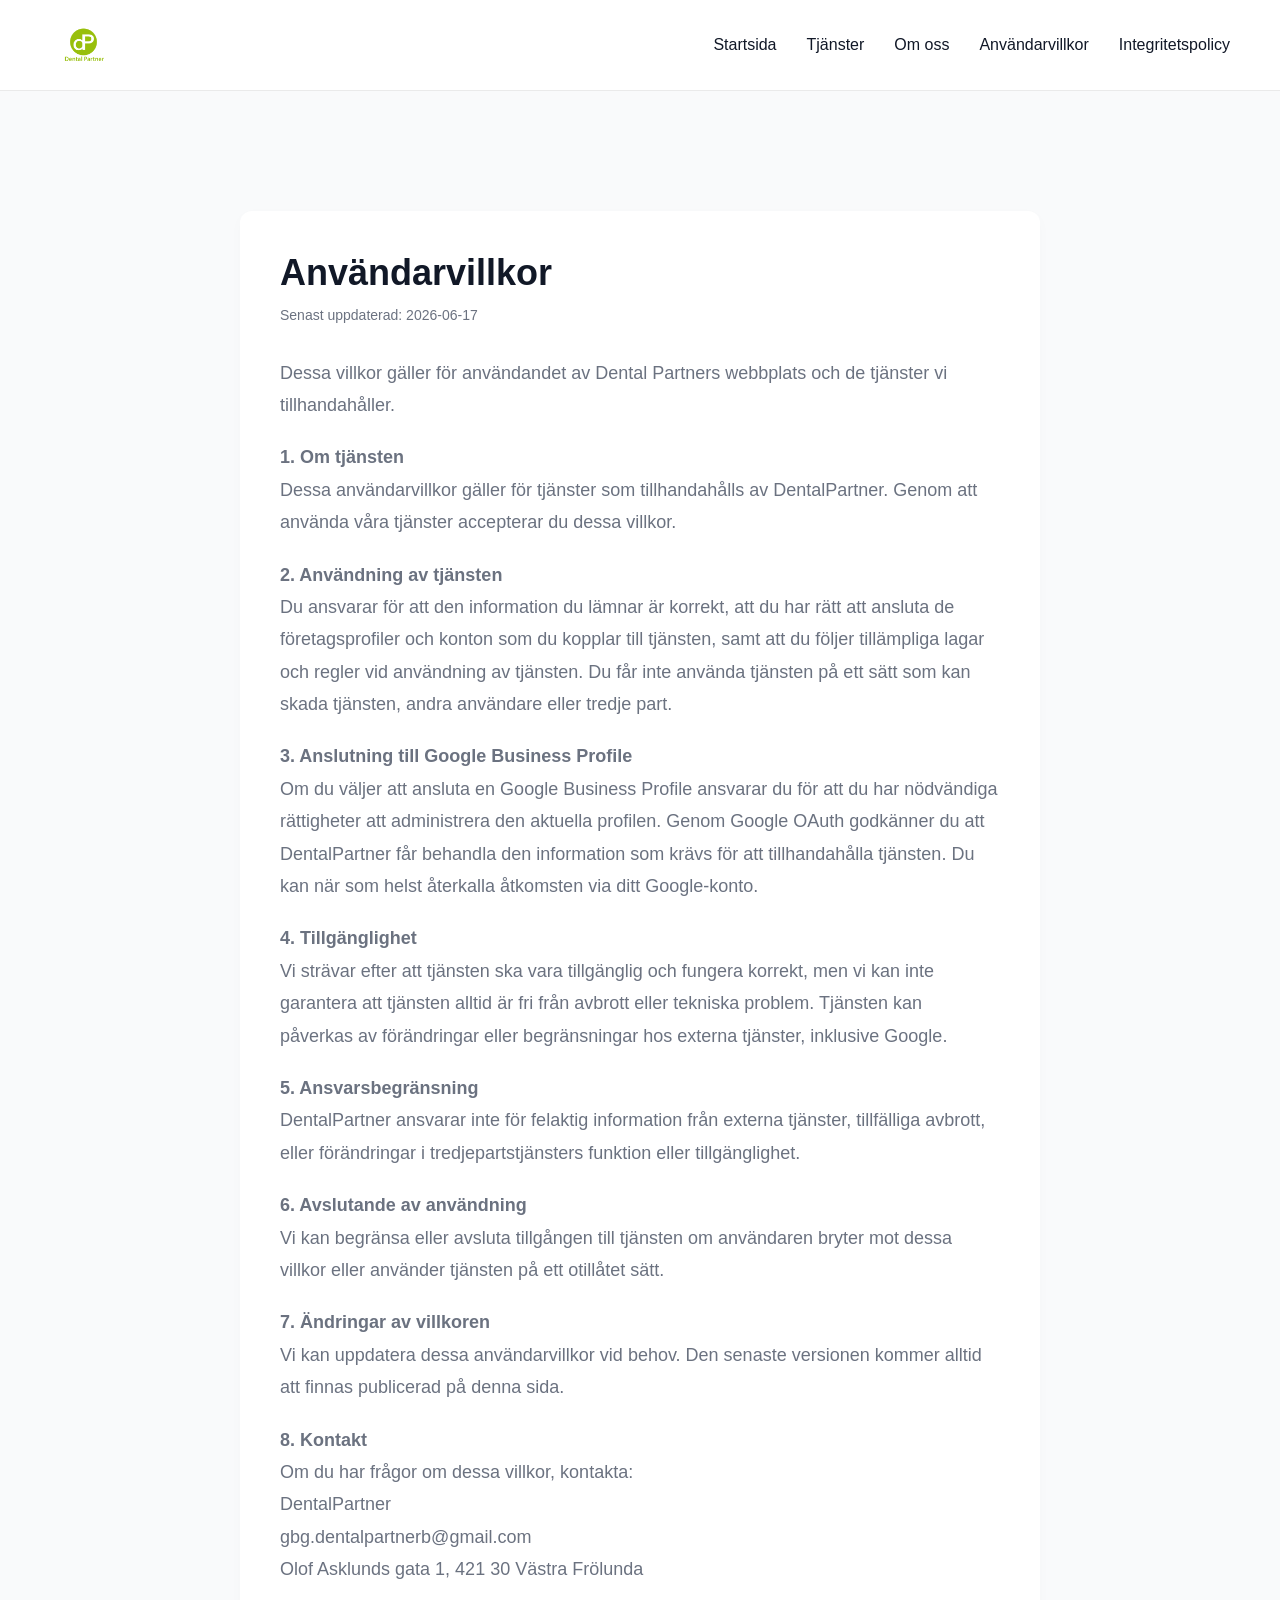
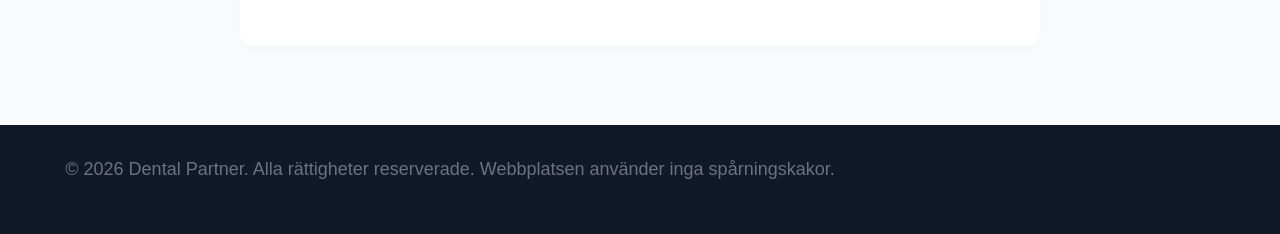
<file: anvandarvillkor.html>
<!DOCTYPE html>
<html lang="sv">
<head>
    <meta charset="UTF-8">
    <meta name="viewport" content="width=device-width, initial-scale=1.0, maximum-scale=1.0, user-scalable=no, viewport-fit=cover">
    <title>Användarvillkor | Dental Partner</title>
    <link rel="stylesheet" href="css/style.css">
</head>
<body>

    <header>
        <a href="index.html" class="logo">
            <img src="images/logo.png" alt="Dental Partner">
        </a>
        
        <div class="menu-toggle" id="mobile-menu">
            <span class="bar"></span>
            <span class="bar"></span>
            <span class="bar"></span>
        </div>

        <nav id="nav-menu">
            <a href="index.html">Startsida</a>
            <a href="tjanster.html">Tjänster</a>
            <a href="om-oss.html">Om oss</a>
            <a href="anvandarvillkor.html">Användarvillkor</a>
            <a href="integritetspolicy.html">Integritetspolicy</a>
        </nav>
    </header>

    <section class="bg-gray" style="padding-top: 120px; min-height: 70vh;">
        <div class="container" style="max-width: 800px; background: var(--color-bg-white); padding: 40px; border-radius: 12px; box-shadow: 0 4px 15px rgba(0,0,0,0.02);">
            <h1 style="font-size: 36px; margin-bottom: 10px;">Användarvillkor</h1>
            <p style="font-size: 14px; color: var(--color-text-muted); margin-bottom: 30px;">Senast uppdaterad: 2026-06-17</p>
            
            <div class="policy-content" style="color: var(--color-text-main); line-height: 1.8;">
                <p>Dessa villkor gäller för användandet av Dental Partners webbplats och de tjänster vi tillhandahåller.</p>
                
                <p><strong>1. Om tjänsten</strong><br>
                Dessa användarvillkor gäller för tjänster som tillhandahålls av DentalPartner. Genom att använda våra tjänster accepterar du dessa villkor.</p>

                <p><strong>2. Användning av tjänsten</strong><br>
                Du ansvarar för att den information du lämnar är korrekt, att du har rätt att ansluta de företagsprofiler och konton som du kopplar till tjänsten, samt att du följer tillämpliga lagar och regler vid användning av tjänsten. Du får inte använda tjänsten på ett sätt som kan skada tjänsten, andra användare eller tredje part.</p>

                <p><strong>3. Anslutning till Google Business Profile</strong><br>
                Om du väljer att ansluta en Google Business Profile ansvarar du för att du har nödvändiga rättigheter att administrera den aktuella profilen. Genom Google OAuth godkänner du att DentalPartner får behandla den information som krävs för att tillhandahålla tjänsten. Du kan när som helst återkalla åtkomsten via ditt Google-konto.</p>

                <p><strong>4. Tillgänglighet</strong><br>
                Vi strävar efter att tjänsten ska vara tillgänglig och fungera korrekt, men vi kan inte garantera att tjänsten alltid är fri från avbrott eller tekniska problem. Tjänsten kan påverkas av förändringar eller begränsningar hos externa tjänster, inklusive Google.</p>

                <p><strong>5. Ansvarsbegränsning</strong><br>
                DentalPartner ansvarar inte för felaktig information från externa tjänster, tillfälliga avbrott, eller förändringar i tredjepartstjänsters funktion eller tillgänglighet.</p>

                <p><strong>6. Avslutande av användning</strong><br>
                Vi kan begränsa eller avsluta tillgången till tjänsten om användaren bryter mot dessa villkor eller använder tjänsten på ett otillåtet sätt.</p>

                <p><strong>7. Ändringar av villkoren</strong><br>
                Vi kan uppdatera dessa användarvillkor vid behov. Den senaste versionen kommer alltid att finnas publicerad på denna sida.</p>

                <p><strong>8. Kontakt</strong><br>
                Om du har frågor om dessa villkor, kontakta:<br>
                DentalPartner<br>
                gbg.dentalpartnerb@gmail.com<br>
                Olof Asklunds gata 1, 421 30 Västra Frölunda</p>
            </div>
        </div>
    </section>

    <footer>
        <div class="container">
            <p>&copy; 2026 Dental Partner. Alla rättigheter reserverade. Webbplatsen använder inga spårningskakor.</p>
        </div>
    </footer>

    <script src="js/main.js"></script>
</body>
</html>
</file>
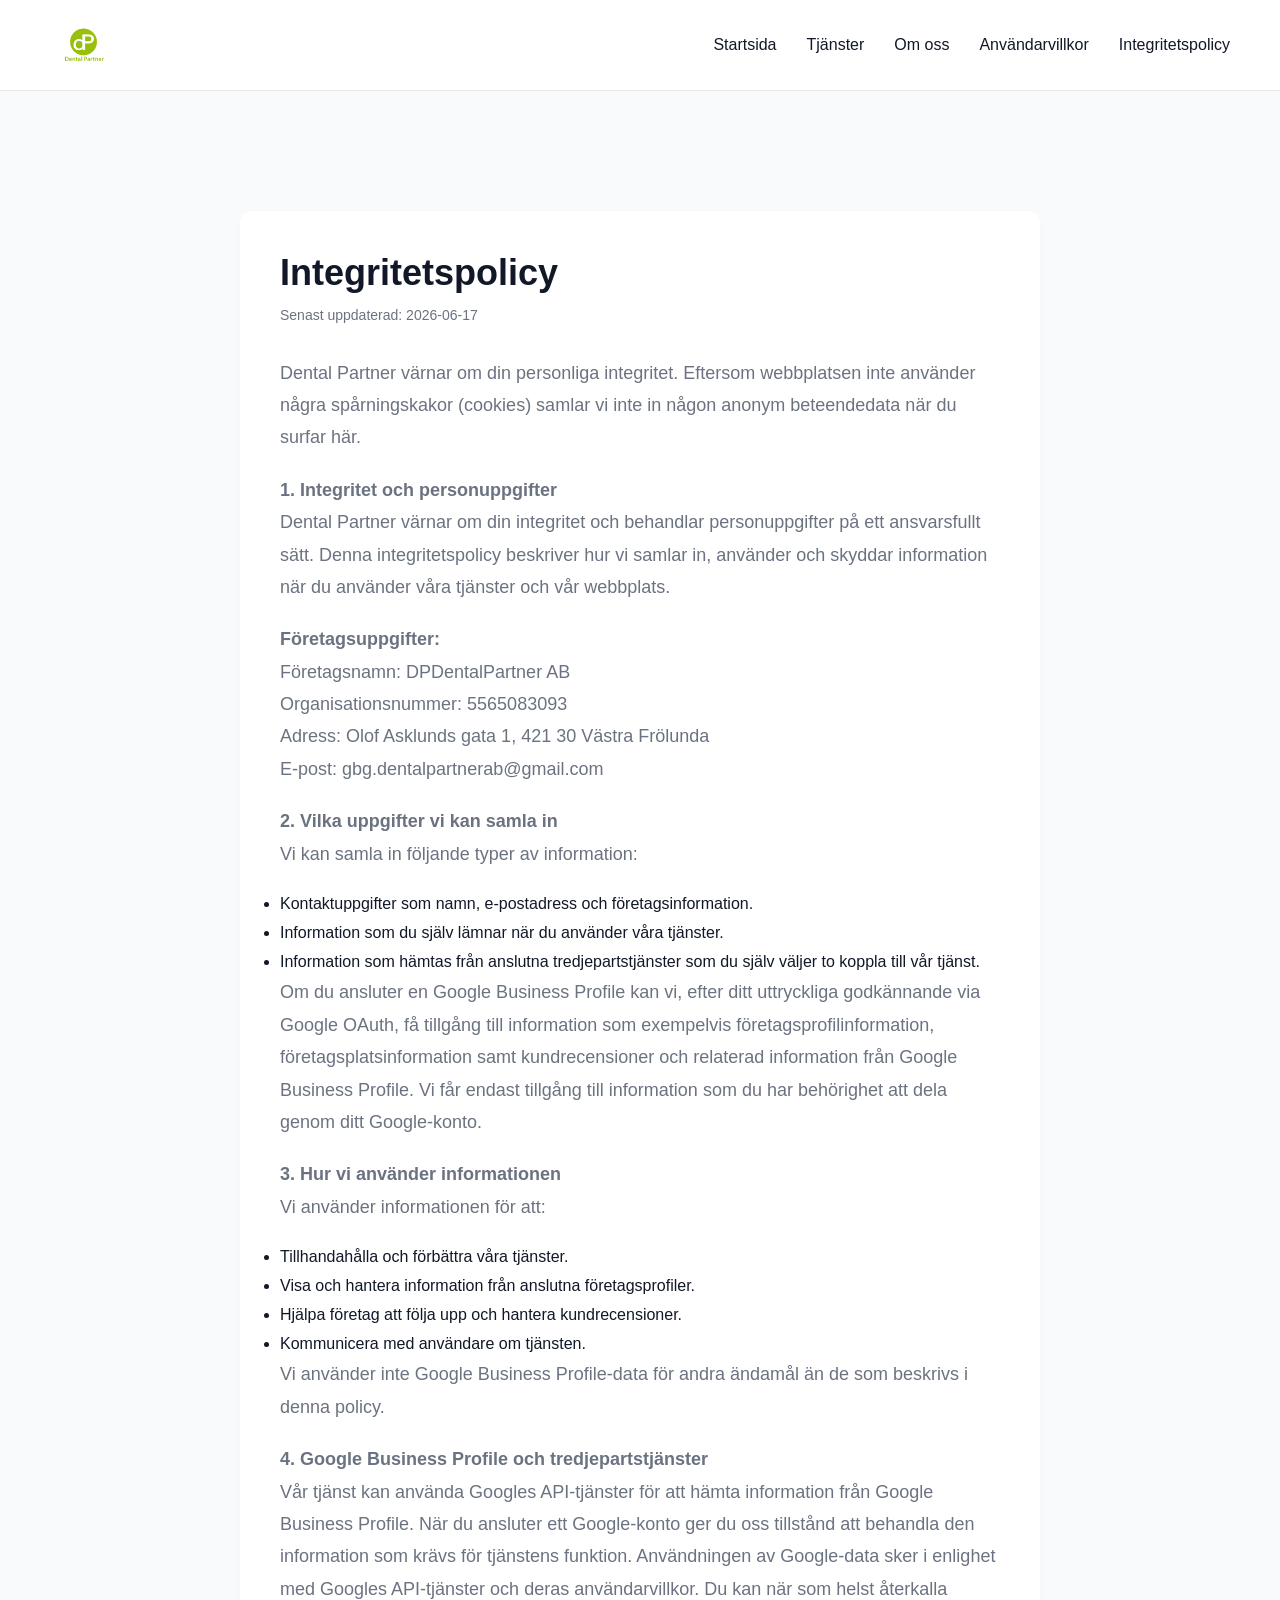
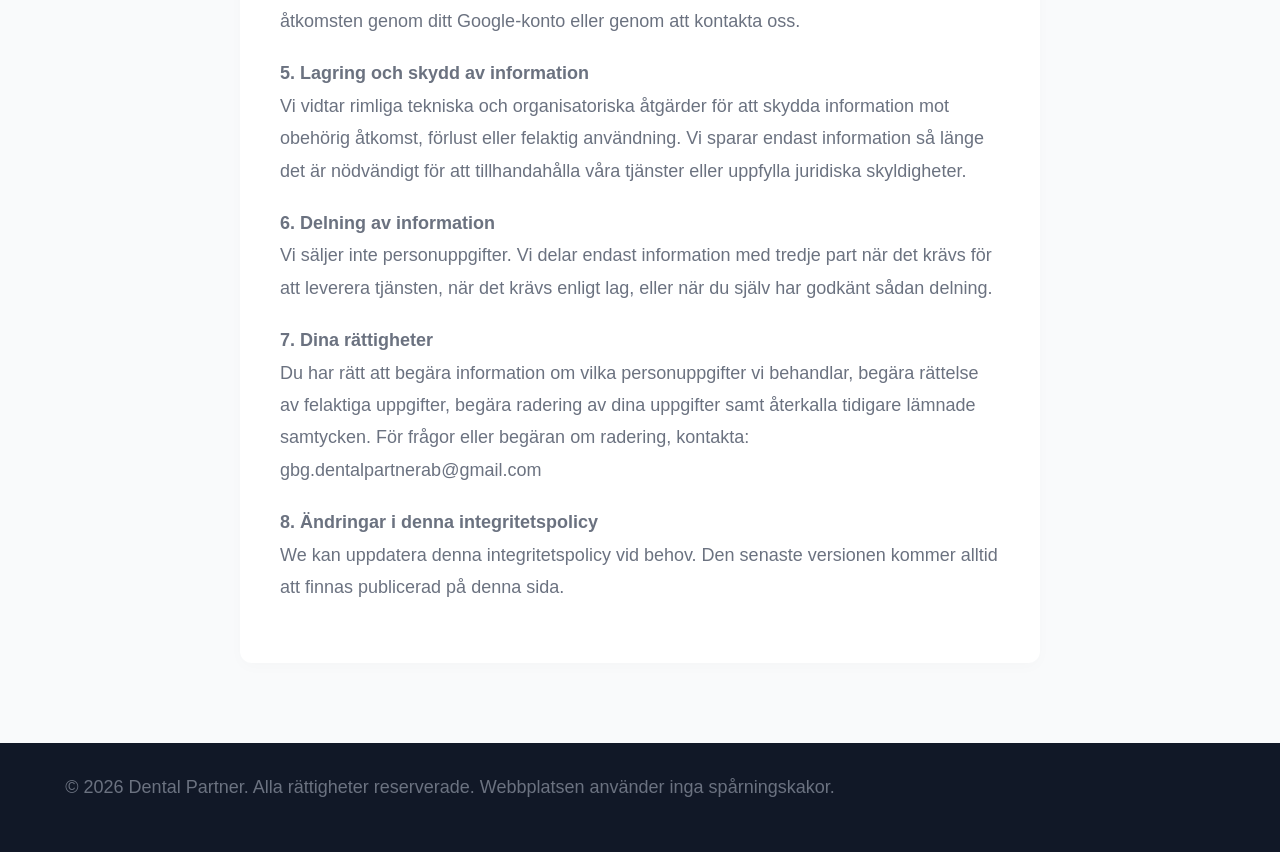
<file: integritetspolicy.html>
<!DOCTYPE html>
<html lang="sv">
<head>
    <meta charset="UTF-8">
    <meta name="viewport" content="width=device-width, initial-scale=1.0, maximum-scale=1.0, user-scalable=no, viewport-fit=cover">
    <title>Integritetspolicy | Dental Partner</title>
    <link rel="stylesheet" href="css/style.css">
</head>
<body>

    <header>
        <a href="index.html" class="logo">
            <img src="images/logo.png" alt="Dental Partner">
        </a>
        
        <div class="menu-toggle" id="mobile-menu">
            <span class="bar"></span>
            <span class="bar"></span>
            <span class="bar"></span>
        </div>

        <nav id="nav-menu">
            <a href="index.html">Startsida</a>
            <a href="tjanster.html">Tjänster</a>
            <a href="om-oss.html">Om oss</a>
            <a href="anvandarvillkor.html">Användarvillkor</a>
            <a href="integritetspolicy.html">Integritetspolicy</a>
        </nav>
    </header>

    <section class="bg-gray" style="padding-top: 120px; min-height: 70vh;">
        <div class="container" style="max-width: 800px; background: var(--color-bg-white); padding: 40px; border-radius: 12px; box-shadow: 0 4px 15px rgba(0,0,0,0.02);">
            <h1 style="font-size: 36px; margin-bottom: 10px;">Integritetspolicy</h1>
            <p style="font-size: 14px; color: var(--color-text-muted); margin-bottom: 30px;">Senast uppdaterad: 2026-06-17</p>
            
            <div class="policy-content" style="color: var(--color-text-main); line-height: 1.8;">
                <p>Dental Partner värnar om din personliga integritet. Eftersom webbplatsen inte använder några spårningskakor (cookies) samlar vi inte in någon anonym beteendedata när du surfar här.</p>
                
                <p><strong>1. Integritet och personuppgifter</strong><br>
                Dental Partner värnar om din integritet och behandlar personuppgifter på ett ansvarsfullt sätt. Denna integritetspolicy beskriver hur vi samlar in, använder och skyddar information när du använder våra tjänster och vår webbplats.</p>

                <p><strong>Företagsuppgifter:</strong><br>
                Företagsnamn: DPDentalPartner AB<br>
                Organisationsnummer: 5565083093<br>
                Adress: Olof Asklunds gata 1, 421 30 Västra Frölunda<br>
                E-post: gbg.dentalpartnerab@gmail.com</p>

                <p><strong>2. Vilka uppgifter vi kan samla in</strong><br>
                Vi kan samla in följande typer av information:</p>
                <ul>
                    <li>Kontaktuppgifter som namn, e-postadress och företagsinformation.</li>
                    <li>Information som du själv lämnar när du använder våra tjänster.</li>
                    <li>Information som hämtas från anslutna tredjepartstjänster som du själv väljer to koppla till vår tjänst.</li>
                </ul>
                <p>Om du ansluter en Google Business Profile kan vi, efter ditt uttryckliga godkännande via Google OAuth, få tillgång till information som exempelvis företagsprofilinformation, företagsplatsinformation samt kundrecensioner och relaterad information från Google Business Profile. Vi får endast tillgång till information som du har behörighet att dela genom ditt Google-konto.</p>

                <p><strong>3. Hur vi använder informationen</strong><br>
                Vi använder informationen för att:</p>
                <ul>
                    <li>Tillhandahålla och förbättra våra tjänster.</li>
                    <li>Visa och hantera information från anslutna företagsprofiler.</li>
                    <li>Hjälpa företag att följa upp och hantera kundrecensioner.</li>
                    <li>Kommunicera med användare om tjänsten.</li>
                </ul>
                <p>Vi använder inte Google Business Profile-data för andra ändamål än de som beskrivs i denna policy.</p>

                <p><strong>4. Google Business Profile och tredjepartstjänster</strong><br>
                Vår tjänst kan använda Googles API-tjänster för att hämta information från Google Business Profile. När du ansluter ett Google-konto ger du oss tillstånd att behandla den information som krävs för tjänstens funktion. Användningen av Google-data sker i enlighet med Googles API-tjänster och deras användarvillkor. Du kan när som helst återkalla åtkomsten genom ditt Google-konto eller genom att kontakta oss.</p>

                <p><strong>5. Lagring och skydd av information</strong><br>
                Vi vidtar rimliga tekniska och organisatoriska åtgärder för att skydda information mot obehörig åtkomst, förlust eller felaktig användning. Vi sparar endast information så länge det är nödvändigt för att tillhandahålla våra tjänster eller uppfylla juridiska skyldigheter.</p>

                <p><strong>6. Delning av information</strong><br>
                Vi säljer inte personuppgifter. Vi delar endast information med tredje part när det krävs för att leverera tjänsten, när det krävs enligt lag, eller när du själv har godkänt sådan delning.</p>

                <p><strong>7. Dina rättigheter</strong><br>
                Du har rätt att begära information om vilka personuppgifter vi behandlar, begära rättelse av felaktiga uppgifter, begära radering av dina uppgifter samt återkalla tidigare lämnade samtycken. För frågor eller begäran om radering, kontakta: gbg.dentalpartnerab@gmail.com</p>

                <p><strong>8. Ändringar i denna integritetspolicy</strong><br>
                We kan uppdatera denna integritetspolicy vid behov. Den senaste versionen kommer alltid att finnas publicerad på denna sida.</p>
            </div>
        </div>
    </section>

    <footer>
        <div class="container">
            <p>&copy; 2026 Dental Partner. Alla rättigheter reserverade. Webbplatsen använder inga spårningskakor.</p>
        </div>
    </footer>

    <script src="js/main.js"></script>
</body>
</html>
</file>
<file: css/style.css>
/* --- 1. Grundinställningar & Variabler --- */
:root {
  --color-brand-green: #95C11E;
  --color-brand-green-hover: #7ea319;
  --color-text-main: #111827;
  --color-text-muted: #6B7280;
  --color-bg-white: #FFFFFF;
  --color-bg-light-gray: #F9FAFB;
  --font-main: 'Helvetica Neue', Arial, sans-serif;
}

* {
  margin: 0;
  padding: 0;
  box-sizing: border-box;
}

html {
  -webkit-tap-highlight-color: transparent;
  overscroll-behavior-y: contain;
}

body {
  font-family: var(--font-main);
  color: var(--color-text-main);
  background-color: var(--color-bg-white);
  line-height: 1.6;
  overflow-x: hidden;
  -webkit-user-select: none;
  user-select: none;
  touch-action: manipulation;
}

/* Klickbara element med app-känsla */
.btn-primary, .service-card, .horizontal-card, .menu-toggle {
  cursor: pointer;
  -webkit-tap-highlight-color: transparent;
}

/* --- 2. Navigering & Header --- */
header {
  display: flex;
  justify-content: space-between;
  align-items: center;
  padding: 20px 50px;
  background-color: var(--color-bg-white);
  border-bottom: 1px solid #eaeaea;
  position: sticky;
  top: 0;
  z-index: 100;
}

.logo {
  font-size: 24px;
  font-weight: bold;
  color: var(--color-brand-green);
  text-decoration: none;
  display: flex;
  align-items: center;
}

.logo img {
  max-height: 50px;
  width: auto;
}

nav {
  display: flex;
  align-items: center;
}

nav a {
  margin-left: 30px;
  text-decoration: none;
  color: var(--color-text-main);
  font-weight: 500;
  transition: color 0.3s ease;
}

nav a:hover {
  color: var(--color-brand-green);
}

/* --- 3. Generella Typografi- & Sektionsregler --- */
section {
  padding: 80px 50px;
}

.bg-gray {
  background-color: var(--color-bg-light-gray);
}

.container {
  max-width: 1200px;
  margin: 0 auto;
}

h1 {
  font-size: 48px;
  margin-bottom: 20px;
  line-height: 1.2;
}

h2 {
  font-size: 36px;
  margin-bottom: 20px;
}

p {
  font-size: 18px;
  max-width: 800px;
  margin-bottom: 20px;
  color: var(--color-text-muted);
}

/* Knappar */
.btn-primary {
  background-color: var(--color-brand-green);
  color: white;
  padding: 12px 24px;
  text-decoration: none;
  font-weight: bold;
  border-radius: 4px;
  transition: background-color 0.3s ease;
  display: inline-block;
  margin-top: 20px;
}

.btn-primary:hover {
  background-color: var(--color-brand-green-hover);
}

/* --- 4. Hero & Parallax --- */
.hero {
  text-align: center;
  padding: 120px 50px;
  background-color: var(--color-bg-light-gray);
  border-bottom: 1px solid #eaeaea;
}

.parallax-container {
  position: relative;
  padding: 150px 50px;
  display: flex;
  align-items: center;
  justify-content: center;
  text-align: center;
  min-height: 70vh;
  background-color: #E2E8F0;
  background-image: url('../images/hero-bg.jpg');
  background-attachment: fixed;
  background-position: center;
  background-repeat: no-repeat;
  background-size: cover;
  box-shadow: inset 0 0 100px rgba(0,0,0,0.05);
}

.parallax-container.sm {
  min-height: 40vh;
  padding: 100px 50px;
}

.hero-content {
  position: relative;
  z-index: 2;
  max-width: 800px;
  margin: 0 auto;
  background: rgba(255, 255, 255, 0.85);
  padding: 50px;
  border-radius: 16px;
  box-shadow: 0 10px 30px rgba(0, 0, 0, 0.1);
  backdrop-filter: blur(5px);
}

.hero-content h1 {
  font-size: 56px;
  color: var(--color-text-main);
  margin-bottom: 24px;
}

.hero-content p {
  font-size: 20px;
  color: var(--color-text-muted);
  margin-bottom: 32px;
}

.hero-content .btn-primary {
  font-size: 18px;
  padding: 16px 32px;
  border-radius: 50px;
  box-shadow: 0 4px 6px rgba(149, 193, 30, 0.2);
}

/* --- 5. Tjänster & Grid --- */
.services-grid {
  display: grid;
  grid-template-columns: repeat(auto-fit, minmax(300px, 1fr));
  gap: 30px;
  padding: 20px 0;
}

.service-card {
  background-color: var(--color-bg-white);
  padding: 40px 30px;
  border-radius: 8px;
  box-shadow: 0 4px 15px rgba(0, 0, 0, 0.05);
  text-align: center;
  transition: transform 0.3s ease;
}

.service-card:hover {
  transform: translateY(-5px);
}

.service-card h3 {
  font-size: 22px;
  margin-bottom: 15px;
  color: var(--color-text-main);
}

.service-card p {
  font-size: 16px;
  margin-bottom: 0;
}

.service-icon {
  max-height: 60px;
  width: auto;
  margin-bottom: 20px;
  display: block;
  margin-left: auto;
  margin-right: auto;
  transition: transform 0.3s ease;
}

.service-card:hover .service-icon {
  transform: scale(1.1);
}

.route-map-icon {
  width: 100px;
  height: 60px;
  margin: 0 auto 20px auto;
  display: flex;
  align-items: center;
  justify-content: space-between;
  position: relative;
  padding: 0 10px;
}

.route-map-icon .dot {
  width: 14px;
  height: 14px;
  background-color: var(--color-brand-green);
  border-radius: 50%;
  position: relative;
  z-index: 2;
  box-shadow: 0 0 0 4px rgba(149, 193, 30, 0.2);
}

.route-map-icon .pin-b {
  background-color: var(--color-text-main);
  box-shadow: 0 0 0 4px rgba(17, 24, 39, 0.1);
  animation: pulse 2s infinite;
}

.route-map-icon .line {
  flex-grow: 1;
  height: 2px;
  border-bottom: 2px dashed var(--color-brand-green);
  position: relative;
  top: 0px;
  z-index: 1;
  margin: 0 -2px;
}

@keyframes pulse {
  0% { box-shadow: 0 0 0 0 rgba(149, 193, 30, 0.7); }
  70% { box-shadow: 0 0 0 10px rgba(149, 193, 30, 0); }
  100% { box-shadow: 0 0 0 0 rgba(149, 193, 30, 0); }
}

.service-card:hover .route-map-icon .dot {
  transform: scale(1.1);
}

/* --- 6. Kinetisk Reveal --- */
.kinetic-section {
  background-color: var(--color-bg-white);
}

.kinetic-wrapper {
  position: relative;
  max-width: 600px;
  height: 400px;
  margin: 0 auto;
  border-radius: 16px;
  overflow: hidden;
  box-shadow: 0 10px 40px rgba(0, 0, 0, 0.1);
  background-image: url('../images/hero-bg.jpg');
  background-size: cover;
  background-position: center;
}

.kinetic-inside {
  position: absolute;
  top: 0; left: 0; width: 100%; height: 100%;
  display: flex;
  align-items: center;
  justify-content: center;
  text-align: center;
  padding: 40px;
  background: rgba(255, 255, 255, 0.85);
  backdrop-filter: blur(8px);
  z-index: 1;
}

.kinetic-inside-content h3 {
  color: var(--color-brand-green);
  font-size: 28px;
  margin-bottom: 10px;
}

.kinetic-door {
  position: absolute;
  left: 0;
  width: 100%;
  height: 50%;
  background-color: var(--color-bg-white);
  z-index: 2;
  display: flex;
  flex-direction: column;
  align-items: center;
  justify-content: center;
  transition: transform 1.2s cubic-bezier(0.77, 0, 0.175, 1);
}

.door-top {
  top: 0;
  border-bottom: 1px solid rgba(149, 193, 30, 0.2);
}

.door-bottom {
  bottom: 0;
  border-top: none;
}

.kinetic-icon {
  font-size: 48px;
  margin-bottom: 10px;
}

.door-top h3 {
  margin: 0;
  color: var(--color-text-main);
}

.door-bottom p {
  margin: 0;
  color: var(--color-text-muted);
  font-size: 14px;
  text-transform: uppercase;
  letter-spacing: 1px;
}

.kinetic-wrapper.is-open .door-top {
  transform: translateY(-100%);
}

.kinetic-wrapper.is-open .door-bottom {
  transform: translateY(100%);
}

/* --- 7. Dynamisk Ruttspårning --- */
.dynamic-route-section {
  background-color: var(--color-bg-light-gray);
}

.route-map-container {
  position: relative;
  max-width: 800px;
  margin: 0 auto;
  background: var(--color-bg-white);
  border-radius: 16px;
  padding: 40px;
  box-shadow: 0 10px 30px rgba(0, 0, 0, 0.05);
}

.route-svg {
  width: 100%;
  height: auto;
  display: block;
  overflow: visible;
}

#route-path-active {
  transition: stroke-dashoffset 0.1s ease-out;
}

.van-icon {
  position: absolute;
  font-size: 32px;
  top: 0;
  left: 0;
  transform: translate(-50%, -50%);
  opacity: 0;
  transition: opacity 0.3s ease;
  filter: drop-shadow(0 4px 6px rgba(0,0,0,0.2));
  z-index: 10;
  pointer-events: none;
}

.van-icon.visible {
  opacity: 1;
}

/* --- 8. Horisontell Scroll --- */
.horizontal-section {
  height: 300vh;
  position: relative;
  background-color: var(--color-bg-white);
}

.sticky-wrapper {
  position: sticky;
  top: 0;
  height: 100vh;
  display: flex;
  flex-direction: column;
  justify-content: center; /* Centrerar innehåll vertikalt */
  align-items: center;     /* Centrerar innehåll horisontellt oavsett skärm */
  overflow: hidden;
  padding-top: 50px;
}

.horizontal-title {
  text-align: center;
  margin: 0 auto 60px auto; /* Håller rubriken balanserad och centrerad */
  padding: 0 20px;
  color: var(--color-text-main);
  width: 100%;
  max-width: 1200px;        /* Begränsar bredden på superstora skärmar */
}

.horizontal-track {
  display: flex;
  gap: 40px;
  padding: 0 50px;
  width: max-content;
  will-change: transform;
}

.horizontal-card {
  width: 350px;
  height: 400px;
  background: var(--color-bg-light-gray);
  border-radius: 16px;
  padding: 40px;
  display: flex;
  flex-direction: column;
  justify-content: center;
  box-shadow: 0 10px 30px rgba(0, 0, 0, 0.05);
  border-top: 4px solid var(--color-brand-green);
  flex-shrink: 0;
  transition: transform 0.3s ease, box-shadow 0.3s ease;
}

.horizontal-card:hover {
  transform: translateY(-10px);
  box-shadow: 0 15px 40px rgba(149, 193, 30, 0.15);
}

.horizontal-card .card-number {
  font-size: 60px;
  font-weight: bold;
  color: rgba(149, 193, 30, 0.2);
  margin-bottom: 20px;
  line-height: 1;
}

.horizontal-card h3 {
  font-size: 24px;
  margin-bottom: 15px;
  color: var(--color-text-main);
}

.horizontal-card p {
  font-size: 16px;
  color: var(--color-text-muted);
  margin: 0;
}

/* --- 9. CTA & Kontakt --- */
.cta-section {
  text-align: center;
  padding: 100px 50px;
  background-color: var(--color-bg-white);
}

.cta-section h2 {
  color: var(--color-text-main);
  margin-bottom: 20px;
}

.cta-section p {
  margin: 0 auto 40px auto;
}

.contact-box {
  background-color: var(--color-bg-light-gray);
  padding: 40px;
  border-radius: 12px;
  display: inline-block;
  max-width: 500px;
  width: 100%;
  box-shadow: 0 4px 20px rgba(0, 0, 0, 0.02);
  border: 1px solid #eaeaea;
}

.phone-link {
  font-size: 32px;
  font-weight: bold;
  color: var(--color-brand-green);
  text-decoration: none;
  display: inline-flex;
  align-items: center;
  gap: 10px;
  margin-bottom: 20px;
  transition: color 0.3s ease, transform 0.3s ease;
}

.phone-link:hover {
  color: var(--color-brand-green-hover);
  transform: scale(1.02);
}

.phone-icon {
  font-size: 28px;
}

.opening-hours {
  font-size: 15px !important;
  color: var(--color-text-muted);
  line-height: 1.5;
  margin-bottom: 15px !important;
}

.email-text {
  font-size: 14px !important;
  margin-bottom: 0 !important;
}

/* --- 10. Footer & Statiska Element --- */
footer {
  background-color: var(--color-text-main);
  color: #9CA3AF;
  padding: 30px 50px;
  text-align: center;
  font-size: 14px;
}

.features-list {
  display: flex;
  flex-direction: column;
  gap: 40px;
}

.feature-item {
  background-color: var(--color-bg-white);
  padding: 40px;
  border-radius: 8px;
  box-shadow: 0 2px 10px rgba(0, 0, 0, 0.02);
  border-left: 5px solid var(--color-brand-green);
}

.feature-text h2 {
  font-size: 26px;
  margin-bottom: 15px;
  color: var(--color-text-main);
}

.feature-text p {
  font-size: 16px;
  line-height: 1.7;
  margin-bottom: 0;
  max-width: 100%;
}

.about-layout {
  display: flex;
  flex-direction: column;
  gap: 50px;
}

.stats-grid {
  display: grid;
  grid-template-columns: repeat(auto-fit, minmax(200px, 1fr));
  gap: 20px;
  margin-top: 20px;
}

.stat-box {
  background-color: var(--color-bg-white);
  padding: 30px;
  border-radius: 8px;
  text-align: center;
  box-shadow: 0 4px 15px rgba(0, 0, 0, 0.02);
  border: 1px solid #eaeaea;
}

.stat-number {
  display: block;
  font-size: 42px;
  font-weight: bold;
  color: var(--color-brand-green);
  margin-bottom: 5px;
}

.stat-label {
  font-size: 14px;
  color: var(--text-muted);
  text-transform: uppercase;
  letter-spacing: 1px;
  font-weight: bold;
}

/* --- 11. Core Animationer (Fade-in & Hero) --- */
.fade-in {
  opacity: 0;
  transform: translateY(30px);
  transition: opacity 0.8s ease-out, transform 0.8s ease-out;
  will-change: opacity, transform;
}

.fade-in.visible {
  opacity: 1;
  transform: translateY(0);
}

.hero-animate {
  animation: heroFadeIn 1s ease-out forwards;
}

@keyframes heroFadeIn {
  from { opacity: 0; transform: translateY(30px); }
  to { opacity: 1; transform: translateY(0); }
}

/* --- 12. Media Queries (Mobil- & Responsiv Logik) --- */
@media (max-width: 768px) {
  section {
    padding: 60px 20px;
  }

  header {
    padding: 15px 20px;
  }

  /* Hamburgarknapp layout */
  .menu-toggle {
    display: flex;
    flex-direction: column;
    justify-content: space-between;
    width: 24px;
    height: 18px;
    z-index: 110;
  }

  .menu-toggle span.bar {
    display: block;
    width: 100%;
    height: 3px;
    background-color: var(--color-brand-green);
    transition: all 0.3s ease-in-out;
  }

  /* Hamburgar-animation till ett X */
  .menu-toggle.open .bar:nth-child(1) {
    transform: translateY(7.5px) rotate(45deg);
  }

  .menu-toggle.open .bar:nth-child(2) {
    opacity: 0;
  }

  .menu-toggle.open .bar:nth-child(3) {
    transform: translateY(-7.5px) rotate(-45deg);
  }

  /* Navigationsmeny på mobilen */
  nav {
    position: absolute;
    top: 100%;
    left: 0;
    width: 100%;
    background-color: var(--color-bg-white);
    flex-direction: column;
    display: none;
    border-bottom: 1px solid #eaeaea;
    box-shadow: 0 4px 10px rgba(0,0,0,0.05);
    z-index: 100;
    padding: 10px 0;
  }

  nav.active {
    display: flex !important;
  }

  nav a {
    margin: 0;
    padding: 15px 20px;
    border-bottom: 1px solid #f9f9f9;
    width: 100%;
    text-align: center;
  }
}

@media (max-width: 600px) {
  /* Responsiv rubrik-anpassning */
  h1 {
    font-size: 32px !important;
    line-height: 1.1;
    margin-bottom: 15px;
    padding: 0 10px;
  }

  .mobile-break {
    display: block;
  }

  .hero-content {
    padding: 30px 20px;
  }

  .kinetic-wrapper {
    height: 300px;
  }

  .kinetic-inside-content h3 {
    font-size: 20px;
  }

  .about-main-text {
    flex: 1;
  }

  .stats-grid {
    flex: 1;
    grid-template-columns: 1fr;
  }
}

/* Standarddölj för radbrytning på stora skärmar */
.mobile-break {
  display: none;
}
</file>
